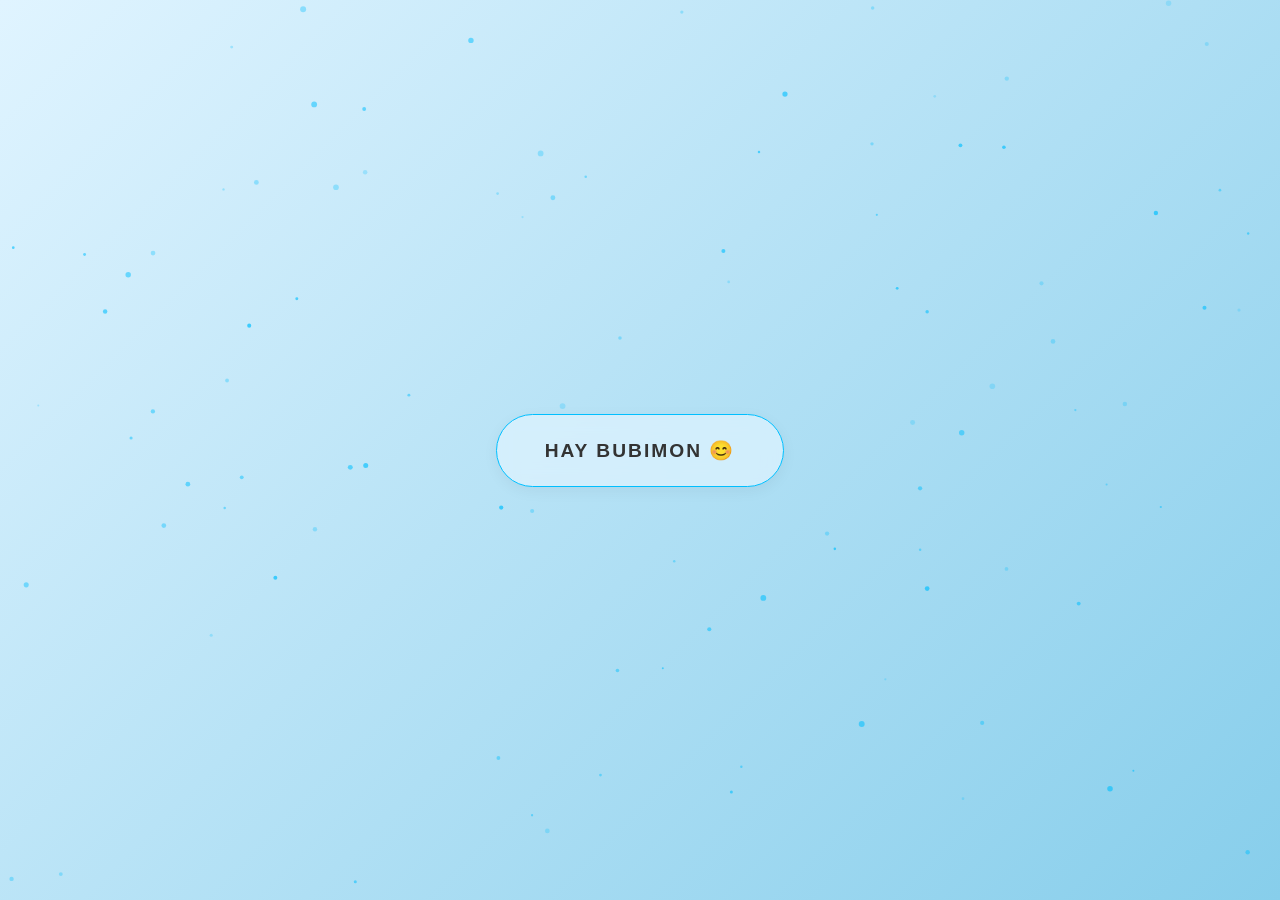
<file: index.html>
<!DOCTYPE html>
<html lang="en">
<head>
    <meta charset="UTF-8">
    <meta name="viewport" content="width=device-width, initial-scale=1.0">
    <title>Happy Birthday!</title>
    
    <link href="https://fonts.googleapis.com/css2?family=Playfair+Display:wght@700&family=Inter:wght@400;600&display=swap" rel="stylesheet">
    
    <link rel="stylesheet" href="style.css">
</head>
<body>
    <div id="loader" class="loader">
        <canvas id="gold-dust"></canvas>
        <div class="loader-content">
            <button id="play" class="start-btn">Hay BubiMon 😊  </button>
        </div>
    </div>

    <main id="main" class="main-content" style="display: none;">
        <canvas id="confetti"></canvas>
        <canvas id="balloons"></canvas>
        
        <div class="container">
            <div class="content-wrapper">
                <header>
                    <h1 id="name" class="recipient-name">Happy Birthday Anu..🎂</h1>
                </header>

                <div class="typing-container">
                    <div id="typed-strings">
                        <p>Happy Birthday!</p>
                        <p>Have a wonderful day...</p>
                        <p>Filled with joy and happiness.</p>
                    </div>
                    <span id="typed"></span>
                </div>

                <div class="visuals">
                    <svg class="cake-svg" viewBox="0 0 100 100" xmlns="http://www.w3.org/2000/svg">
                        <rect x="20" y="50" width="60" height="30" rx="5" fill="#00BFFF" opacity="0.8"/>
                        <rect x="30" y="30" width="40" height="20" rx="5" fill="#87CEEB"/>
                        <rect x="48" y="15" width="4" height="15" fill="#333"/>
                        <circle cx="50" cy="10" r="3" fill="#FFD700">
                            <animate attributeName="opacity" values="1;0.5;1" dur="2s" repeatCount="indefinite" />
                        </circle>
                    </svg>
                </div>

                <div class="action-buttons">
                    <button id="wish-btn" class="wish-btn">✨ Make a Wish</button>
                </div>

                <div id="candle-container" class="candle-container" style="display: none;">
                    <div class="clock-container">
                        <svg class="clock-svg" viewBox="0 0 100 100" xmlns="http://www.w3.org/2000/svg">
                            <circle cx="50" cy="50" r="45" fill="none" stroke="#00BFFF" stroke-width="3"/>
                            <line x1="50" y1="50" x2="50" y2="15" stroke="#00BFFF" stroke-width="2" stroke-linecap="round" id="clock-hand"/>
                            <circle cx="50" cy="50" r="3" fill="#00BFFF"/>
                        </svg>
                        <div class="clock-number" id="clock-number">10</div>
                    </div>
                    <svg class="candle-svg" viewBox="0 0 100 200" xmlns="http://www.w3.org/2000/svg">
                        <rect x="35" y="80" width="30" height="100" rx="5" fill="#FFB6C1"/>
                        <rect x="40" y="70" width="20" height="15" fill="#FF69B4"/>
                        <line id="wick" x1="50" y1="70" x2="50" y2="50" stroke="#333" stroke-width="2"/>
                        <ellipse id="flame" cx="50" cy="40" rx="8" ry="15" fill="#FFD700">
                            <animate attributeName="ry" values="15;18;15" dur="0.5s" repeatCount="indefinite"/>
                            <animate attributeName="rx" values="8;10;8" dur="0.5s" repeatCount="indefinite"/>
                        </ellipse>
                        <ellipse cx="50" cy="45" rx="5" ry="8" fill="#FF6347" opacity="0.7"/>
                        <g id="smoke" style="display: none;">
                            <ellipse cx="50" cy="30" rx="6" ry="10" fill="#CCCCCC" opacity="0.5">
                                <animate attributeName="cy" values="30;10" dur="1s" repeatCount="indefinite"/>
                                <animate attributeName="opacity" values="0.5;0" dur="1s" repeatCount="indefinite"/>
                            </ellipse>
                            <ellipse cx="45" cy="25" rx="4" ry="8" fill="#DDDDDD" opacity="0.4">
                                <animate attributeName="cy" values="25;5" dur="1.2s" repeatCount="indefinite"/>
                                <animate attributeName="opacity" values="0.4;0" dur="1.2s" repeatCount="indefinite"/>
                            </ellipse>
                            <ellipse cx="55" cy="28" rx="5" ry="9" fill="#BBBBBB" opacity="0.3">
                                <animate attributeName="cy" values="28;8" dur="0.8s" repeatCount="indefinite"/>
                                <animate attributeName="opacity" values="0.3;0" dur="0.8s" repeatCount="indefinite"/>
                            </ellipse>
                        </g>
                    </svg>
                    <p class="blow-instruction">Make your wish... 🌟</p>
                </div>

                <div id="wish-message" class="wish-message" style="display: none;">
                    <p>✨ Your wish comes true! ✨</p>
                </div>

                <footer>
                    <a href="letter.html" class="letter-btn" id="letter-btn" style="display: none;">My Chotasa Message For You</a>
                </footer>
            </div>
        </div>
    </main>

    <audio id="song">
        <source src="music.mp3" type="audio/mpeg">
    </audio>

    <div id="music-loader" class="music-loader" style="display: none;">
        <div class="music-spinner"></div>
        <p>Loading music...</p>
    </div>

    <script src="js/jquery.js"></script>
    <script src="js/typed.min.js"></script>
    <script src="js/script.js"></script>
</body>
</html>
</file>
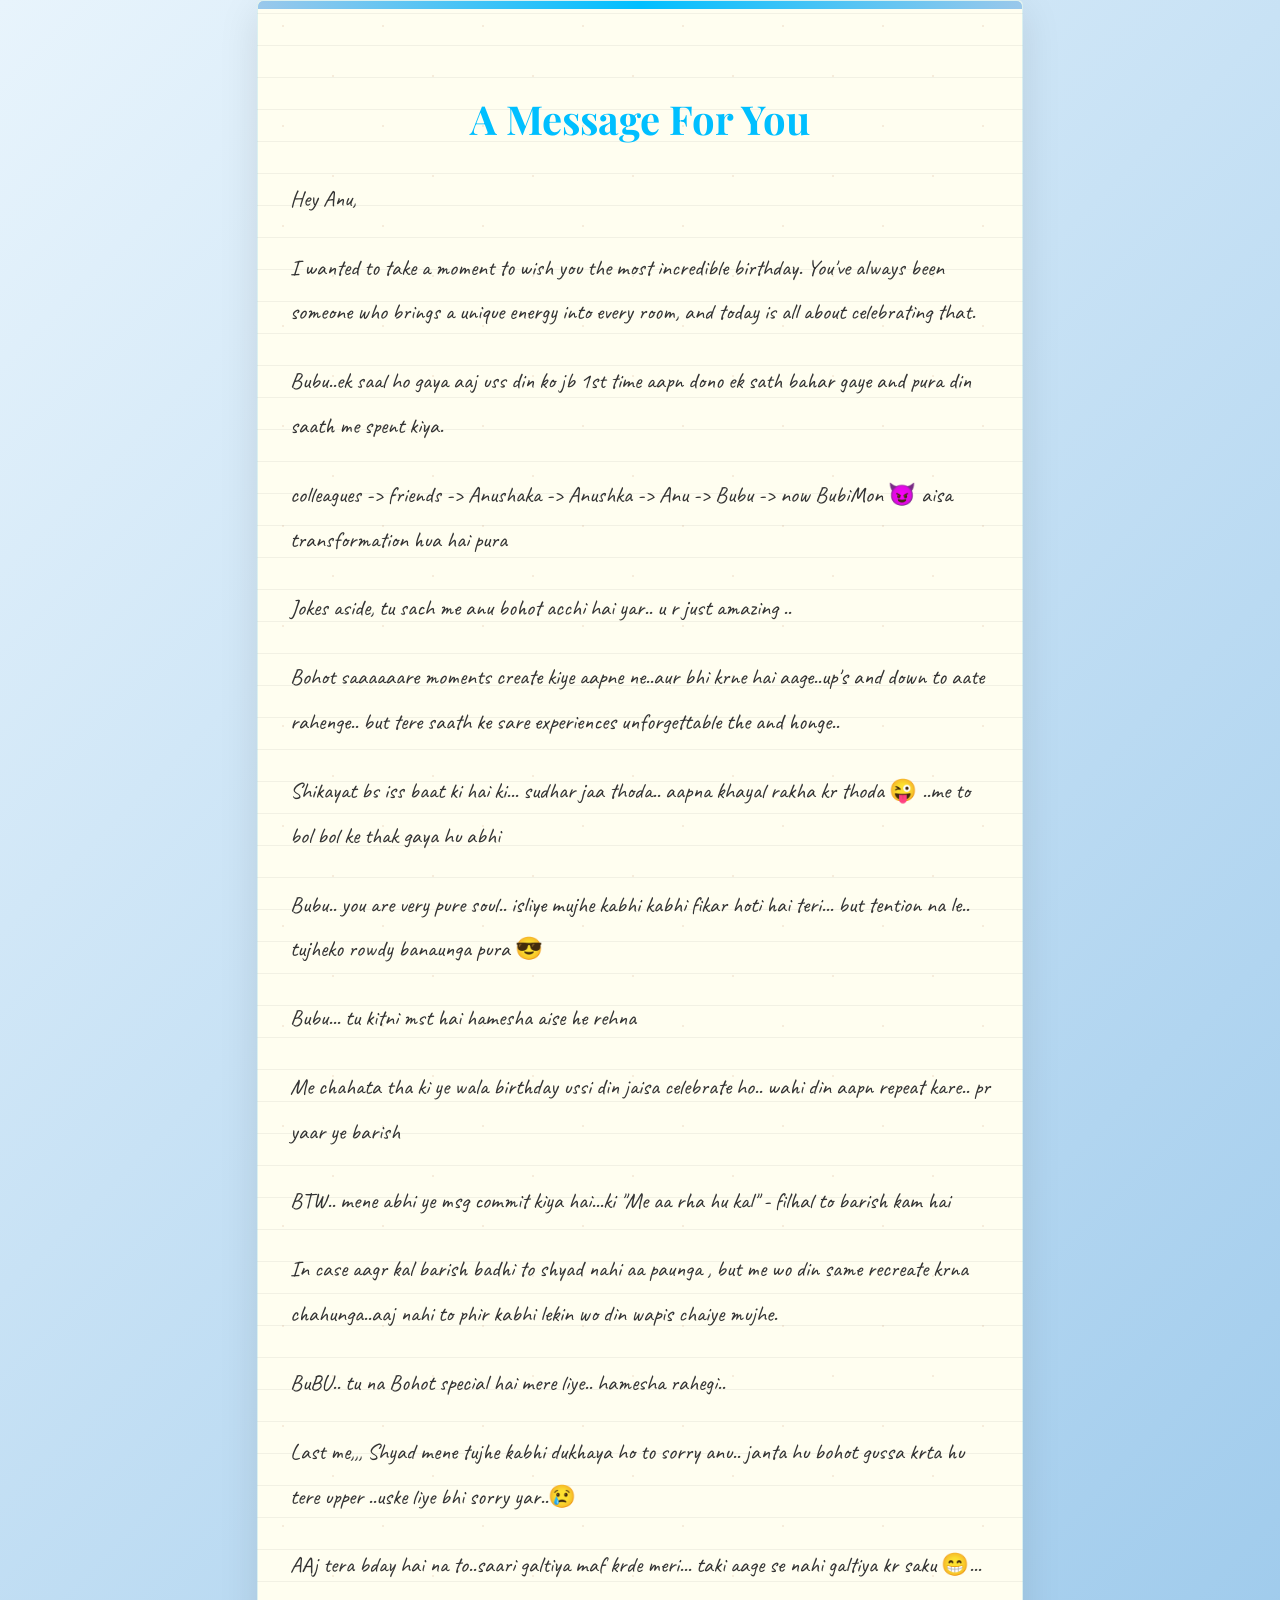
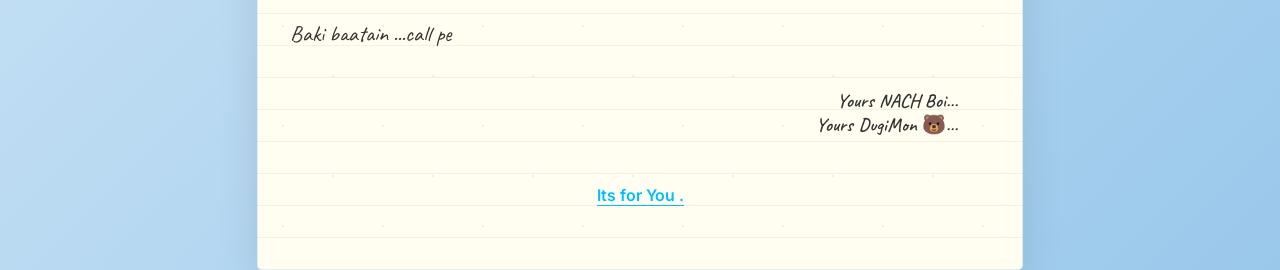
<file: letter.html>
<!DOCTYPE html>
<html lang="en">
<head>
    <meta charset="UTF-8">
    <meta name="viewport" content="width=device-width, initial-scale=1.0">
    <title>A Message For You</title>
    <link href="https://fonts.googleapis.com/css2?family=Playfair+Display:wght@700&family=Inter:wght@400;600&family=Caveat:wght@400;700&display=swap" rel="stylesheet">
    <style>
        :root {
            --sky-blue: #9AC8EB;
            --light-sky: #E8F4FC;
            --deep-sky: #00BFFF;
            --soft-black: #333333;
        }

        body {
            font-family: 'Inter', sans-serif;
            background: linear-gradient(135deg, var(--light-sky) 0%, var(--sky-blue) 100%);
            color: var(--soft-black);
            margin: 0;
            padding: 0;
            display: flex;
            justify-content: center;
            align-items: center;
            min-height: 100vh;
        }

        .container {
            width: 90%;
            max-width: 700px;
            padding: 4rem 2rem;
            background: linear-gradient(to bottom, #fffef0 0%, #fff8dc 100%);
            background-image: 
                repeating-linear-gradient(
                    0deg,
                    transparent,
                    transparent 31px,
                    rgba(0, 0, 0, 0.05) 31px,
                    rgba(0, 0, 0, 0.05) 32px
                ),
                url('data:image/svg+xml,<svg xmlns="http://www.w3.org/2000/svg" width="100" height="100"><rect fill="%23fffef0" width="100" height="100"/><circle fill="%23f5e6d3" cx="25" cy="25" r="1"/><circle fill="%23f5e6d3" cx="75" cy="75" r="1"/></svg>');
            box-shadow: 0 10px 40px rgba(0,0,0,0.1);
            border-radius: 5px;
            border: 1px solid rgba(135, 206, 235, 0.3);
            position: relative;
        }

        .container::before {
            content: '';
            position: absolute;
            top: 0;
            left: 0;
            right: 0;
            height: 8px;
            background: linear-gradient(90deg, var(--sky-blue), var(--deep-sky), var(--sky-blue));
            border-radius: 5px 5px 0 0;
        }

        h1 {
            font-family: 'Playfair Display', serif;
            color: var(--deep-sky);
            font-size: 2.5rem;
            margin-bottom: 2rem;
            text-align: center;
        }

        .letter-content {
            font-family: 'Caveat', cursive;
            font-size: 1.4rem;
            line-height: 2;
            color: var(--soft-black);
        }

        .letter-content p {
            margin-bottom: 1.5rem;
        }

        .signature {
            text-align: right;
            margin-top: 2rem;
            padding-right: 2rem;
        }

        .signature p {
            font-family: 'Caveat', cursive;
             font-size: larger;
           font-weight: 600;
            /* color: var(--deep-sky); */
            margin: 0;
        }

        .footer {
            margin-top: 3rem;
            text-align: center;
        }

        .back-link {
            color: var(--deep-sky);
            text-decoration: none;
            font-weight: 600;
            border-bottom: 1px solid var(--deep-sky);
            transition: all 0.3s ease;
        }

        .back-link:hover {
            opacity: 0.7;
        }

        @keyframes fadeIn {
            from {
                opacity: 0;
                transform: translateY(20px);
            }
            to {
                opacity: 1;
                transform: translateY(0);
            }
        }

        @keyframes fadeOut {
            from {
                opacity: 1;
                transform: translateY(0);
            }
            to {
                opacity: 0;
                transform: translateY(-20px);
            }
        }
    </style>
    <script src="js/jquery.js"></script>
</head>
<body>
    <div class="container" style="opacity: 0; animation: fadeIn 1s ease-in forwards;">
        <h1>A Message For You</h1>
        <div class="letter-content">
            <p>Hey Anu,</p>
            <p>I wanted to take a moment to wish you the most incredible birthday. You've always been someone who brings a unique energy into every room, and today is all about celebrating that.</p>
            <p>Bubu..ek saal ho gaya aaj uss din ko jb 1st time aapn dono ek sath bahar gaye and pura din saath me spent kiya. </p>
            <p>colleagues -> friends -> Anushaka -> Anushka -> Anu -> Bubu -> now BubiMon 😈 aisa transformation hua hai pura </p>
            <p>Jokes aside, tu sach me anu bohot acchi hai yar.. u r just amazing .. </p>
            <p>Bohot saaaaaare moments create kiye aapne ne..aur bhi krne hai aage..up's and down to aate rahenge.. but tere saath ke sare experiences unforgettable the and honge..</p>
            <p>Shikayat bs iss baat ki hai ki... sudhar jaa thoda.. aapna khayal rakha kr thoda  😜 ..me to bol bol ke thak gaya hu abhi</p>
            <p>Bubu.. you are very pure soul.. isliye mujhe kabhi kabhi fikar hoti hai teri... but tention na le.. tujheko rowdy banaunga pura 😎 </p>
            <p>Bubu... tu kitni mst hai hamesha aise he rehna  </p>
            <p>Me chahata tha ki ye wala birthday ussi din jaisa celebrate ho.. wahi din aapn repeat kare.. pr yaar ye barish  </p>
            <p> BTW.. mene abhi ye msg commit kiya hai...ki "Me aa rha hu kal" - filhal to barish kam hai </p>
            <p> In case aagr kal barish badhi to shyad nahi aa paunga , but me wo din same recreate krna chahunga..aaj nahi to phir kabhi lekin wo din wapis chaiye mujhe. </p>
            <p> BuBU.. tu na Bohot special hai mere liye.. hamesha rahegi.. </p>
            <p>Last me,,, Shyad mene tujhe kabhi dukhaya ho to sorry anu.. janta hu bohot gussa krta hu tere upper ..uske liye bhi sorry yar..😢 </p>
            <p>AAj tera bday hai na to..saari galtiya maf krde meri... taki aage se nahi galtiya kr saku 😁...</p>
            <p>Baki baatain ...call pe </p>
            <!-- <p>May this year bring you closer to your biggest dreams and fill your days with the kind of joy that lasts. You deserve all the success and happiness in the world.</p>
            <p>Cheers to another year of greatness!</p>
            <p>Best Regards,</p>
            <p>Your Friend</p> -->
        </div>
        <div class="signature">
             <p>Yours NACH Boi...</p>
            <p>Yours DugiMon 🐻...</p>
        </div>
        <div class="footer">
            <a href="memories.html" class="back-link back-link-animated">Its for You .</a>
        </div>
    </div>
    <script>
        $(document).ready(function() {
            $('.back-link-animated').click(function(e) {
                e.preventDefault();
                const targetUrl = $(this).attr('href');
                $('.container').css('animation', 'fadeOut 0.8s ease-in forwards');
                setTimeout(function() {
                    window.location.href = targetUrl;
                }, 800);
            });
        });
    </script>
</body>
</html>
</file>
<file: style.css>
/* :root {
    --gold: #D4AF37;
    --white: #FFFFFF;
    --soft-black: #333333;
    --glass-bg: rgba(255, 255, 255, 0.6);
} */

:root {
    --sky-blue: #87CEEB;
    --light-sky: #E0F4FF;
    --deep-sky: #00BFFF;
    --soft-black: #333333;
    --glass-bg: rgba(224, 244, 255, 0.7);
}

* {
    margin: 0;
    padding: 0;
    box-sizing: border-box;
}

body {
    font-family: 'Inter', sans-serif;
    background: linear-gradient(135deg, var(--light-sky) 0%, var(--sky-blue) 100%);
    color: var(--soft-black);
    overflow: hidden;
}

.loader {
    position: fixed;
    top: 0;
    left: 0;
    width: 100%;
    height: 100%;
    background: linear-gradient(135deg, var(--light-sky) 0%, var(--sky-blue) 100%);
    z-index: 1000;
    display: flex;
    justify-content: center;
    align-items: center;
}

#gold-dust {
    position: absolute;
    top: 0;
    left: 0;
    width: 100%;
    height: 100%;
    pointer-events: none;
}

.loader-content {
    position: relative;
    z-index: 1001;
}

.start-btn {
    background: var(--glass-bg);
    border: 1px solid var(--deep-sky);
    padding: 1.5rem 3rem;
    font-size: 1.2rem;
    font-weight: 600;
    color: var(--soft-black);
    text-transform: uppercase;
    letter-spacing: 2px;
    border-radius: 50px;
    cursor: pointer;
    backdrop-filter: blur(10px);
    transition: all 0.3s cubic-bezier(0.165, 0.84, 0.44, 1);
    box-shadow: 0 4px 15px rgba(0,0,0,0.05);
}

.start-btn:hover {
    transform: scale(1.05);
    background-color: var(--deep-sky);
    color: var(--white);
    box-shadow: 0 10px 25px rgba(0, 191, 255, 0.3);
}


.main-content {
    position: relative;
    width: 100vw;
    height: 100vh;
    display: flex;
    justify-content: center;
    align-items: center;
}

#confetti {
    position: absolute;
    top: 0;
    left: 0;
    width: 100%;
    height: 100%;
    z-index: 1;
}

#balloons {
    position: absolute;
    top: 0;
    left: 0;
    width: 100%;
    height: 100%;
    z-index: 0;
    pointer-events: none;
}

.container {
    position: relative;
    z-index: 2;
    text-align: center;
    width: 90%;
    max-width: 600px;
}

.content-wrapper {
    background: rgba(255, 255, 255, 0.85);
    backdrop-filter: blur(20px);
    padding: 4rem 2rem;
    border-radius: 30px;
    border: 1px solid rgba(135, 206, 235, 0.3);
    box-shadow: 0 20px 50px rgba(0,0,0,0.05);
}

.recipient-name {
    font-family: 'Playfair Display', serif;
    font-size: 4rem;
    margin-bottom: 1.5rem;
    color: var(--deep-sky);
    text-shadow: 0 2px 10px rgba(0, 191, 255, 0.2);
}

.typing-container {
    font-size: 1.5rem;
    height: 3rem;
    margin-bottom: 2rem;
    color: var(--soft-black);
}

.visuals {
    margin: 2rem 0;
    display: flex;
    justify-content: center;
}

.cake-svg {
    width: 150px;
    height: 150px;
}

.action-buttons {
    display: flex;
    gap: 1rem;
    justify-content: center;
    margin: 1.5rem 0;
    flex-wrap: wrap;
}

.wish-btn {
    padding: 0.8rem 1.5rem;
    border: 2px solid var(--deep-sky);
    background: transparent;
    color: var(--deep-sky);
    font-weight: 600;
    border-radius: 25px;
    cursor: pointer;
    transition: all 0.3s ease;
    font-size: 0.9rem;
}

.wish-btn:hover {
    background: var(--deep-sky);
    color: var(--white);
    transform: translateY(-2px);
    box-shadow: 0 5px 15px rgba(0, 191, 255, 0.3);
}

.wish-btn:active {
    transform: scale(0.95);
}

.candle-container {
    display: flex;
    flex-direction: column;
    align-items: center;
    margin: 2rem 0;
}

.clock-container {
    display: flex;
    flex-direction: column;
    align-items: center;
    margin-bottom: 1rem;
}

.clock-svg {
    width: 100px;
    height: 100px;
    animation: clockPulse 2s ease-in-out infinite;
}

@keyframes clockPulse {
    0%, 100% {
        transform: scale(1);
    }
    50% {
        transform: scale(1.05);
    }
}

.clock-number {
    font-family: 'Playfair Display', serif;
    font-size: 2.5rem;
    font-weight: 700;
    color: #00BFFF;
    margin-top: 0.5rem;
    text-shadow: 0 0 20px rgba(0, 191, 255, 0.5);
}

.candle-svg {
    width: 120px;
    height: 240px;
    cursor: pointer;
    transition: transform 0.3s ease;
}

.candle-svg:hover {
    transform: scale(1.05);
}

.blow-instruction {
    margin-top: 0.5rem;
    font-size: 0.9rem;
    color: var(--deep-sky);
    font-weight: 600;
    animation: pulse 1.5s ease-in-out infinite;
}

@keyframes pulse {
    0%, 100% {
        opacity: 1;
    }
    50% {
        opacity: 0.5;
    }
}

.wish-message {
    margin: 2rem 0;
    text-align: center;
}

.wish-message p {
    font-size: 1.5rem;
    color: var(--deep-sky);
    font-weight: 700;
    animation: sparkle 1s ease-in-out infinite;
}

@keyframes sparkle {
    0%, 100% {
        transform: scale(1);
    }
    50% {
        transform: scale(1.1);
    }
}

.letter-btn {
    display: inline-block;
    padding: 1rem 2rem;
    border: 1px solid var(--deep-sky);
    color: var(--deep-sky);
    text-decoration: none;
    font-weight: 600;
    border-radius: 5px;
    transition: all 0.3s ease;
    margin-top: 1rem;
}

.letter-btn:hover {
    background-color: var(--deep-sky);
    color: var(--white);
}

@media (max-width: 768px) {
    .recipient-name {
        font-size: 2.5rem;
    }
    .typing-container {
        font-size: 1.2rem;
    }
    .start-btn {
        padding: 1.2rem 2.4rem;
        font-size: 1rem;
    }
    .wish-btn {
        width: 100%;
        max-width: 250px;
    }
    .content-wrapper {
        padding: 3rem 1.5rem;
    }
    .candle-svg {
        width: 100px;
        height: 200px;
    }
    .clock-svg {
        width: 80px;
        height: 80px;
    }
    .clock-number {
        font-size: 2rem;
    }
    .blow-instruction {
        font-size: 0.8rem;
    }
}

@media (max-width: 480px) {
    .recipient-name {
        font-size: 2rem;
    }
    .typing-container {
        font-size: 1rem;
    }
    .start-btn {
        padding: 1rem 2rem;
        font-size: 0.9rem;
    }
    .cake-svg {
        width: 120px;
        height: 120px;
    }
    .candle-svg {
        width: 80px;
        height: 160px;
    }
    .clock-svg {
        width: 70px;
        height: 70px;
    }
    .clock-number {
        font-size: 1.8rem;
    }
    .blow-instruction {
        font-size: 0.75rem;
    }
    .wish-message p {
        font-size: 1.2rem;
    }
    .container {
        width: 95%;
    }
    .content-wrapper {
        padding: 2rem 1rem;
    }
}

.music-loader {
    position: fixed;
    top: 20px;
    right: 20px;
    background: rgba(255, 255, 255, 0.9);
    padding: 1rem 1.5rem;
    border-radius: 10px;
    box-shadow: 0 4px 15px rgba(0, 0, 0, 0.1);
    z-index: 100;
    display: flex;
    align-items: center;
    gap: 0.5rem;
    font-size: 0.9rem;
    color: var(--deep-sky);
}

.music-spinner {
    width: 20px;
    height: 20px;
    border: 2px solid var(--light-sky);
    border-top-color: var(--deep-sky);
    border-radius: 50%;
    animation: spin 1s linear infinite;
}

@keyframes spin {
    to {
        transform: rotate(360deg);
    }
}
</file>
